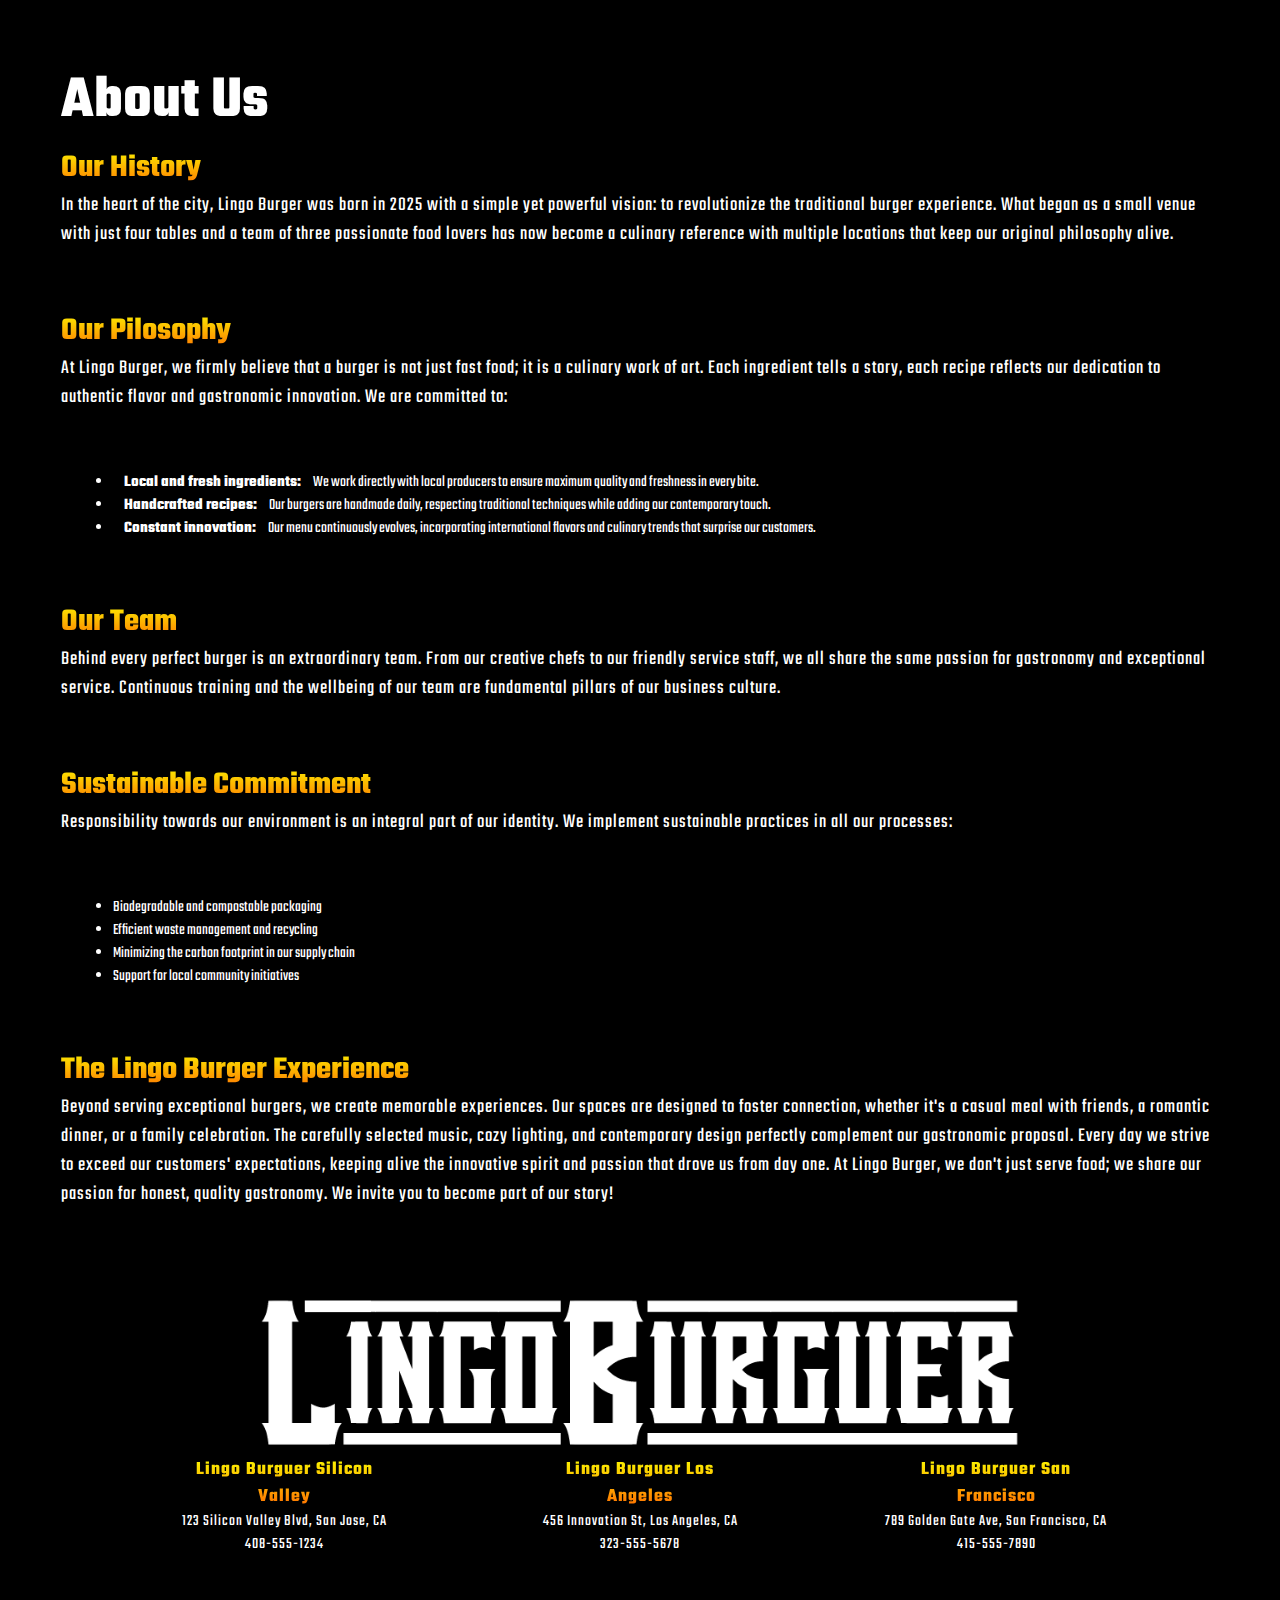
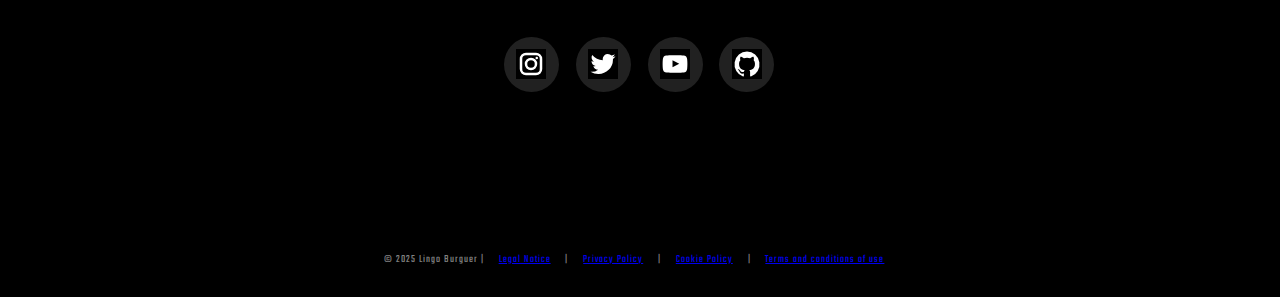
<file: Fronted/html/about-us.html>
<!DOCTYPE html>
<html lang="en">

<head>
    <meta charset="UTF-8">
    <meta name="viewport" content="width=device-width, initial-scale=1.0">
    <title>About us</title>
    <link rel="stylesheet" href="../css/documents.css">
    <link rel="stylesheet" href="../css/header-footer.css">
    
</head>

<body>
    <!--header-->





    <main>
        <div class="main">
            <h1>
                About Us
            </h1>
            <h2>
                Our History
            </h2>
            <p>In the heart of the city, Lingo Burger was born in 2025 with a simple yet powerful vision: to
                revolutionize
                the
                traditional burger experience. What began as a small venue with just four tables and a team of three
                passionate
                food lovers has now become a culinary reference with multiple locations that keep our original
                philosophy
                alive.
            </p>
            <h2>
                Our Pilosophy
            </h2>
            <p>At Lingo Burger, we firmly believe that a burger is not just fast food; it is a culinary work of art.
                Each
                ingredient tells a story, each recipe reflects our dedication to authentic flavor and gastronomic
                innovation. We
                are committed to:
            <ul>
                <li><b>Local and fresh ingredients:</b> We work directly with local producers to ensure maximum quality
                    and
                    freshness in every bite.</li>
                <li><b>Handcrafted recipes:</b> Our burgers are handmade daily, respecting traditional techniques while
                    adding
                    our
                    contemporary touch.</li>
                <li><b>Constant innovation:</b> Our menu continuously evolves, incorporating international flavors and
                    culinary
                    trends that surprise our customers.</li>
            </ul>
            </p>
            <h2>
                Our Team
            </h2>
            <p>Behind every perfect burger is an extraordinary team. From our creative chefs to our friendly service
                staff,
                we
                all share the same passion for gastronomy and exceptional service. Continuous training and the wellbeing
                of
                our
                team are fundamental pillars of our business culture.</p>
            <h2>
                Sustainable Commitment
            </h2>
            <p>Responsibility towards our environment is an integral part of our identity. We implement sustainable
                practices in
                all our processes:
            <ul>
                <li>Biodegradable and compostable packaging</li>
                <li>Efficient waste management and recycling</li>
                <li> Minimizing the carbon footprint in our supply chain</li>
                <li> Support for local community initiatives</li>
            </ul>
            </p>
            <h2>
                The Lingo Burger Experience
            </h2>
            <p>
                Beyond serving exceptional burgers, we create memorable experiences. Our spaces are designed to foster
                connection, whether it's a casual meal with friends, a romantic dinner, or a family celebration. The
                carefully selected music, cozy lighting, and contemporary design perfectly complement our gastronomic
                proposal.
                Every day we strive to exceed our customers' expectations, keeping alive the innovative spirit and
                passion
                that drove us from day one. At Lingo Burger, we don't just serve food; we share our passion for honest,
                quality gastronomy.
                We invite you to become part of our story!
            </p>
        </div>
    </main>

    <footer>
        <div class="footer-content">
            <img src="../images/LogoLingoBurguerWhite.png" alt="Lingoburguer Logo" class="footer-logo">
        </div>
        <span class="footer-locations">
            <div class="footer-locations-pack">
                <div class="footer-name-location">
                    <h3>Lingo Burguer Silicon Valley</h3>
                    <p>123 Silicon Valley Blvd, San Jose, CA
                        <br>408-555-1234
                    </p>
                </div>
            </div>

            <div class="footer-locations-pack">
                <div class="footer-name-location">
                    <h3>Lingo Burguer Los Angeles</h3>
                    <p>456 Innovation St, Los Angeles, CA
                        <br>323-555-5678
                    </p>
                </div>
            </div>

            <div class="footer-locations-pack">
                <div class="footer-name-location">
                    <h3>Lingo Burguer San Francisco</h3>
                    <p>789 Golden Gate Ave, San Francisco, CA
                        <br>415-555-7890
                    </p>
                </div>
            </div>
        </span>

        <div class="footer-socialmedia">
            <button class="button">
                <svg viewBox="0 0 24 24" fill="none" height="24" width="24" xmlns="http://www.w3.org/2000/svg"
                    aria-hidden="true" class="w-6 h-6 text-gray-800 dark:text-white">
                    <path clip-rule="evenodd"
                        d="M3 8a5 5 0 0 1 5-5h8a5 5 0 0 1 5 5v8a5 5 0 0 1-5 5H8a5 5 0 0 1-5-5V8Zm5-3a3 3 0 0 0-3 3v8a3 3 0 0 0 3 3h8a3 3 0 0 0 3-3V8a3 3 0 0 0-3-3H8Zm7.597 2.214a1 1 0 0 1 1-1h.01a1 1 0 1 1 0 2h-.01a1 1 0 0 1-1-1ZM12 9a3 3 0 1 0 0 6 3 3 0 0 0 0-6Zm-5 3a5 5 0 1 1 10 0 5 5 0 0 1-10 0Z"
                        fill-rule="evenodd" fill="currentColor"></path>
                </svg>
            </button>
            <button class="button">
                <svg viewBox="0 0 24 24" fill="currentColor" height="24" width="24" xmlns="http://www.w3.org/2000/svg"
                    aria-hidden="true" class="w-6 h-6 text-gray-800 dark:text-white">
                    <path clip-rule="evenodd"
                        d="M22 5.892a8.178 8.178 0 0 1-2.355.635 4.074 4.074 0 0 0 1.8-2.235 8.343 8.343 0 0 1-2.605.981A4.13 4.13 0 0 0 15.85 4a4.068 4.068 0 0 0-4.1 4.038c0 .31.035.618.105.919A11.705 11.705 0 0 1 3.4 4.734a4.006 4.006 0 0 0 1.268 5.392 4.165 4.165 0 0 1-1.859-.5v.05A4.057 4.057 0 0 0 6.1 13.635a4.192 4.192 0 0 1-1.856.07 4.108 4.108 0 0 0 3.831 2.807A8.36 8.36 0 0 1 2 18.184 11.732 11.732 0 0 0 8.291 20 11.502 11.502 0 0 0 19.964 8.5c0-.177 0-.349-.012-.523A8.143 8.143 0 0 0 22 5.892Z"
                        fill-rule="evenodd"></path>
                </svg>
            </button>

            <button class="button">
                <svg viewBox="0 0 24 24" fill="currentColor" height="24" width="24" xmlns="http://www.w3.org/2000/svg"
                    aria-hidden="true" class="w-6 h-6 text-gray-800 dark:text-white">
                    <path clip-rule="evenodd"
                        d="M21.7 8.037a4.26 4.26 0 0 0-.789-1.964 2.84 2.84 0 0 0-1.984-.839c-2.767-.2-6.926-.2-6.926-.2s-4.157 0-6.928.2a2.836 2.836 0 0 0-1.983.839 4.225 4.225 0 0 0-.79 1.965 30.146 30.146 0 0 0-.2 3.206v1.5a30.12 30.12 0 0 0 .2 3.206c.094.712.364 1.39.784 1.972.604.536 1.38.837 2.187.848 1.583.151 6.731.2 6.731.2s4.161 0 6.928-.2a2.844 2.844 0 0 0 1.985-.84 4.27 4.27 0 0 0 .787-1.965 30.12 30.12 0 0 0 .2-3.206v-1.516a30.672 30.672 0 0 0-.202-3.206Zm-11.692 6.554v-5.62l5.4 2.819-5.4 2.801Z"
                        fill-rule="evenodd"></path>
                </svg>
            </button>

            <button class="button">
                <svg viewBox="0 0 24 24" fill="currentColor" height="24" width="24" xmlns="http://www.w3.org/2000/svg"
                    aria-hidden="true" class="w-6 h-6 text-gray-800 dark:text-white">
                    <path clip-rule="evenodd"
                        d="M12.006 2a9.847 9.847 0 0 0-6.484 2.44 10.32 10.32 0 0 0-3.393 6.17 10.48 10.48 0 0 0 1.317 6.955 10.045 10.045 0 0 0 5.4 4.418c.504.095.683-.223.683-.494 0-.245-.01-1.052-.014-1.908-2.78.62-3.366-1.21-3.366-1.21a2.711 2.711 0 0 0-1.11-1.5c-.907-.637.07-.621.07-.621.317.044.62.163.885.346.266.183.487.426.647.71.135.253.318.476.538.655a2.079 2.079 0 0 0 2.37.196c.045-.52.27-1.006.635-1.37-2.219-.259-4.554-1.138-4.554-5.07a4.022 4.022 0 0 1 1.031-2.75 3.77 3.77 0 0 1 .096-2.713s.839-.275 2.749 1.05a9.26 9.26 0 0 1 5.004 0c1.906-1.325 2.74-1.05 2.74-1.05.37.858.406 1.828.101 2.713a4.017 4.017 0 0 1 1.029 2.75c0 3.939-2.339 4.805-4.564 5.058a2.471 2.471 0 0 1 .679 1.897c0 1.372-.012 2.477-.012 2.814 0 .272.18.592.687.492a10.05 10.05 0 0 0 5.388-4.421 10.473 10.473 0 0 0 1.313-6.948 10.32 10.32 0 0 0-3.39-6.165A9.847 9.847 0 0 0 12.007 2Z"
                        fill-rule="evenodd"></path>
                </svg>
            </button>
        </div>

        <div class="footer-links">
            <span>
                <a href="../html/about-us.html"><b>About us</b></a>
                <a href="../html/contact.html"><b>Contact us</b></a>
                <a href="../html/careers.html"><b>Careers</b></a>
            </span>
        </div>

        <div class="footer-privacy">
            <span>
                &copy; 2025 Lingo Burguer
                |
                <a href="../html/legal-notice.html">Legal Notice</a>
                |
                <a href="../html/privacy-policy.html">Privacy Policy</a>
                |
                <a href="../html/cookie-policy.html">Cookie Policy</a>
                |
                <a href="../html/terms-and-conditions.html">Terms and conditions of use</a>
            </span>
        </div>
    </footer>
</body>

</html>
</file>
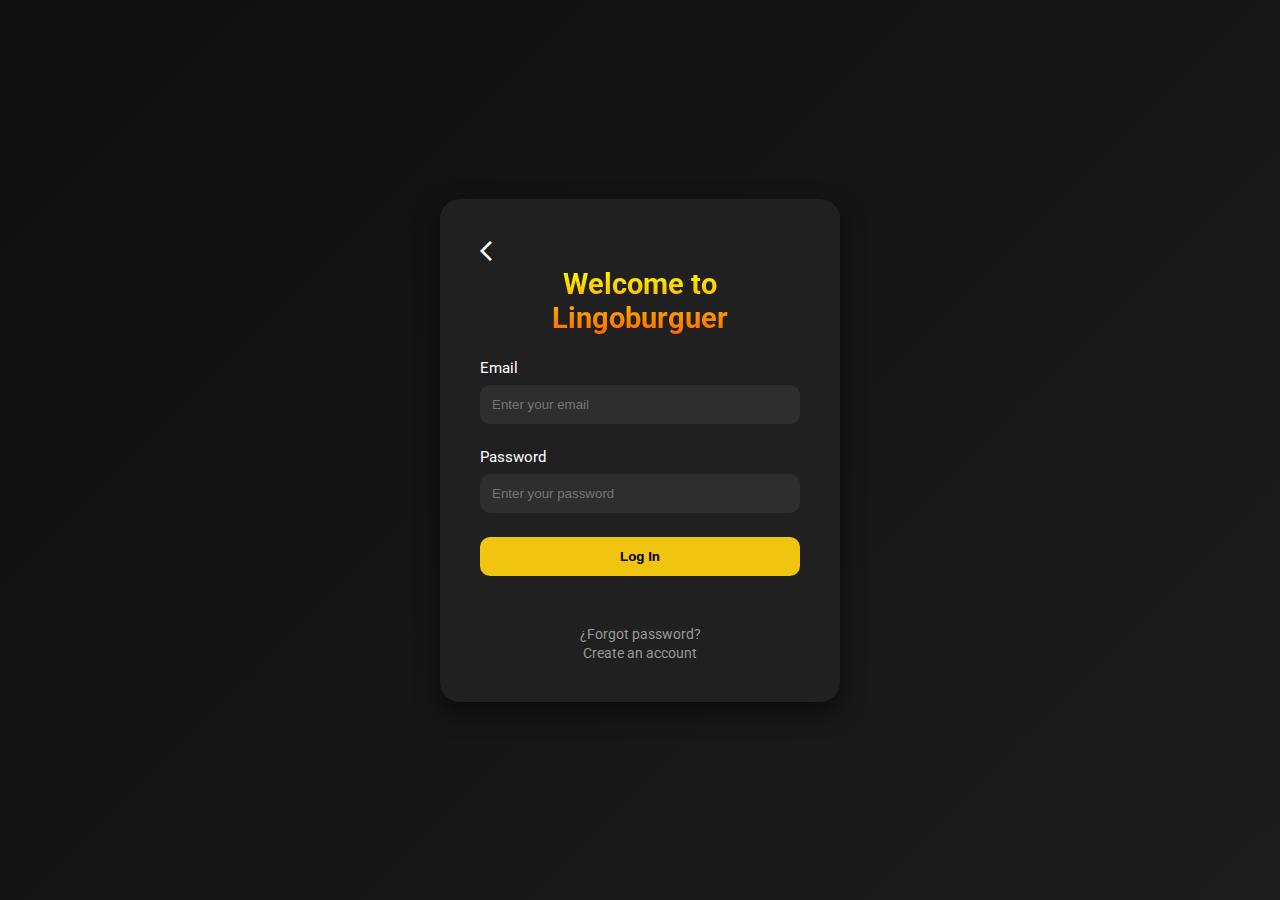
<file: Fronted/html/login.html>
<!DOCTYPE html>
<html lang="es">

<head>
    <meta charset="UTF-8" />
    <meta name="viewport" content="width=device-width, initial-scale=1.0" />
    <title>Lingoburguer</title>
    <link href="https://fonts.googleapis.com/css2?family=Roboto:wght@400;700&display=swap" rel="stylesheet">
    <link rel="stylesheet" href="../css/login_styles.css">
    <link rel="stylesheet" href="https://fonts.googleapis.com/css2?family=Material+Symbols+Outlined:opsz,wght,FILL,GRAD@24,400,0,0&icon_names=arrow_back_ios" />
</head>

<body>
    <!-- Formulario de Login -->
    <form id="loginForm" class="login-card">
        <span class="material-symbols-outlined">
            <a href="./index.html">arrow_back_ios</a>
        </span>
        <h2>Welcome to Lingoburguer</h2>

        <label for="loginEmail">Email</label>
        <input type="email" id="loginEmail" placeholder="Enter your email" required />
        
        <label for="loginPassword">Password</label>
        <input type="password" id="loginPassword" placeholder="Enter your password" required />

        <button type="submit" class="login-btn">Log In</button>

        <div class="options">
            <a href="#" id="forgotPasswordLink">¿Forgot password?</a>
            <br>
            <a href="#" id="registerLink">Create an account</a>
        </div>
    </form>

    <!-- Formulario de Registro -->
    <form id="registerForm" class="login-card" style="display:none;">
        <span class="material-symbols-outlined">
            <a href="#" id="backToLoginFromRegister">arrow_back_ios</a>
        </span>
        <h2>Create an Account</h2>

        <label for="registerName">Name</label>
        <input type="text" id="registerName" placeholder="Enter your name" required />
        
        <label for="registerEmail">Email</label>
        <input type="email" id="registerEmail" placeholder="Enter your email" required />
        
        <label for="registerPassword">Password</label>
        <input type="password" id="registerPassword" placeholder="Create a password" required />
        
        <label for="confirmPassword">Confirm Password</label>
        <input type="password" id="confirmPassword" placeholder="Confirm your password" required />

        <button type="submit" class="login-btn">Sign Up</button>

        <div class="options">
            <a href="#" id="alreadyHaveAccount">Already have an account? Log in</a>
        </div>
    </form>

    <!-- Formulario de Recuperación de Contraseña -->
    <form id="forgotPasswordForm" class="login-card" style="display:none;">
        <span class="material-symbols-outlined">
            <a href="#" id="backToLoginFromForgot">arrow_back_ios</a>
        </span>
        <h2>Reset Your Password</h2>

        <label for="resetEmail">Email</label>
        <input type="email" id="resetEmail" placeholder="Enter your email" required />
        
        <button type="submit" class="login-btn">Send Reset Link</button>

        <div class="options">
            <a href="#" id="rememberPasswordLink">Log in</a>
        </div>
    </form>

    <script src="../js/login_script.js"></script>
</body>

</html>
</file>
<file: Fronted/css/documents.css>
@font-face {
    font-family: 'MiFuentePersonalizada';
    src: url('../fonts/Teko-VariableFont_wght.ttf') format('truetype');
}

*{
    font-family: 'MiFuentePersonalizada';
    background-color: black;
    margin-top: 0;
    margin-bottom: 0;
    margin-left: 1%;
    margin-right: 1%;
}


.footer-socialmedia {
    display: flex;
    justify-content: center;
    margin-top: 2%;
    margin-bottom: 8%;
}

.button {
    cursor: pointer;
    width: 50px;
    height: 50px;
    border-radius: 50px;
    border: none;
    position: relative;
    z-index: 0;
    display: flex;
    align-items: center;
    justify-content: center;
    margin-left: 10px;
    transition: 0.1s;
}

.button svg {
    color: white;
    width: 30px;
    height: 30px;
    z-index: 9;
}

.button:nth-child(1) {
    background: linear-gradient(120deg, #ff6600, #fbff00);
}

.button:nth-child(2) {
    background: linear-gradient(120deg, #ff6600, #fbff00);
}

.button:nth-child(3) {
    background: linear-gradient(120deg, #ff6600, #fbff00);
}

.button:nth-child(4) {
    background: linear-gradient(120deg, #ff6600, #fbff00);
}

.button:active {
    transform: scale(0.85);
}

.button::before {
    content: "";
    position: absolute;
    width: 55px;
    height: 55px;
    background-color: #212121;
    border-radius: 50px;
    z-index: -1;
    border: 0px solid rgba(255, 255, 255, 0.411);
    transition: 0.4s;
}

.button:hover::before {
    width: 0px;
    height: 0px;
}

.main{
    color: white;

}

.main h1{
    font-size: 375%;
    padding-top: 5%;
    
}

.main h2{
    font-size: 200%;
 
    background-image: linear-gradient(to top, #ff6600, #fbff00);
    -webkit-background-clip: text;
    background-clip: text;
    color: transparent;
    
}

.main p{
    font-size: 125%;
    letter-spacing: 1px;
    padding-bottom: 5%;
}
</file>
<file: Fronted/css/header-footer.css>
/*  FOOTER  */

@font-face {
    font-family: 'MiFuentePersonalizada';
    src: url('../fonts/Teko-VariableFont_wght.ttf') format('truetype');
}


footer {
    font-family: 'MiFuentePersonalizada';
    background-color: black;
    color: white;
    text-align: center;
    padding: 30px 0;
    letter-spacing: 1px;
}

.footer-logo {
    height: 150px;
}

.footer-locations {
    display: flex;
    justify-content: space-evenly;
}

.footer-locations-pack {
    padding-bottom: 5%
}

.footer-name-location h3 {
    background-image: linear-gradient(to top, #ff6600, #fbff00);
    -webkit-background-clip: text;
    background-clip: text;
    color: transparent;
    font-family: 'MiFuentePersonalizada';
}

/* Redes sociales en contacto */

.footer-socialmedia {
    display: flex;
    justify-content: center;
    margin-top: 2%;
    margin-bottom: 8%;
}

.button {
    cursor: pointer;
    width: 50px;
    height: 50px;
    border-radius: 50px;
    border: none;
    position: relative;
    z-index: 0;
    display: flex;
    align-items: center;
    justify-content: center;
    margin-left: 10px;
    transition: 0.1s;
}

.button svg {
    color: white;
    width: 30px;
    height: 30px;
    z-index: 9;
}

.button:nth-child(1) {
    background: linear-gradient(120deg, #ff6600, #fbff00);
}

.button:nth-child(2) {
    background: linear-gradient(120deg, #ff6600, #fbff00);
}

.button:nth-child(3) {
    background: linear-gradient(120deg, #ff6600, #fbff00);
}

.button:nth-child(4) {
    background: linear-gradient(120deg, #ff6600, #fbff00);
}

.button:active {
    transform: scale(0.85);
}

.button::before {
    content: "";
    position: absolute;
    width: 55px;
    height: 55px;
    background-color: #212121;
    border-radius: 50px;
    z-index: -1;
    border: 0px solid rgba(255, 255, 255, 0.411);
    transition: 0.4s;
}

.button:hover::before {
    width: 0px;
    height: 0px;
}


.footer-links a {
    font-size: 20px;
    padding: 4.5%;
    background-image: linear-gradient(to top, #ff6600, #fbff00);
    -webkit-background-clip: text;
    background-clip: text;
    color: transparent;
}

.footer-privacy {
    font-family: Arial, Helvetica, sans-serif;
    font-size: 11px;
    color: grey;
    padding-top: 3%;
    
}







/* RESPONSIVE */


@media (max-width: 768px) {

    /* Ajuste del header para móviles */
    header {
        flex-direction: column;
    }

    .footer-locations {
        flex-direction: column;
    }
}
</file>
<file: Fronted/css/login_styles.css>
/*Estilo del login (Bajo revision) */
* {
    margin: 0;
    padding: 0;
    box-sizing: border-box;
}

body {
    height: 100vh;
    background: linear-gradient(135deg, #0f0f0f, #1c1c1c);
    font-family: 'Roboto', sans-serif;
    display: flex;
    justify-content: center;
    align-items: center;
}

.login-card {
    background-color: #202020;
    padding: 2.5rem;
    border-radius: 20px;
    width: 100%;
    max-width: 400px;
    box-shadow: 0 10px 25px rgba(0, 0, 0, 0.5);
    color: #fff;
    opacity: 1;
    transform: translateY(0);
    transition: opacity 0.3s ease, transform 0.3s ease;
}

/* Efectos para la animación de transición entre formularios */
.login-card[style*="display: none"] {
    opacity: 0;
    transform: translateY(20px);
}

.login-card h2 {
    text-align: center;
    margin-bottom: 1.5rem;
    font-size: 1.8rem;
    background-image: linear-gradient(to top, #ff6600, #fbff00);
    -webkit-background-clip: text;
    background-clip: text;
    color: transparent;
}

.login-card label {
    display: block;
    margin-bottom: 0.5rem;
    font-size: 0.95rem;
}

.login-card input {
    width: 100%;
    padding: 0.75rem;
    margin-bottom: 1.5rem;
    border: none;
    border-radius: 10px;
    background-color: #2e2e2e;
    color: #fff;
}

.login-card input:focus {
    outline: 2px solid #f1c40f;
}

.login-card .login-btn {
    width: 100%;
    padding: 0.75rem;
    background-color: #f1c40f;
    border: none;
    border-radius: 10px;
    font-weight: bold;
    color: #000;
    cursor: pointer;
    transition: background-color 0.3s ease;
}

.login-card .login-btn:hover {
    background-color: #c5a00d;
}

.login-card .options {
    margin-top: 3rem;
    text-align: center;
}

.login-card .options a {
    color: #999;
    text-decoration: none;
    font-size: 0.9rem;
    transition: color 0.3s;
}

.login-card .options a:hover {
    color: #f1c40f;
}

.material-symbols-outlined {
    font-variation-settings:
        'FILL' 0,
        'wght' 400,
        'GRAD' 0,
        'opsz' 24;
    cursor: pointer;
}

.material-symbols-outlined a {
    text-decoration: none;
    color: #fff;
}
</file>
